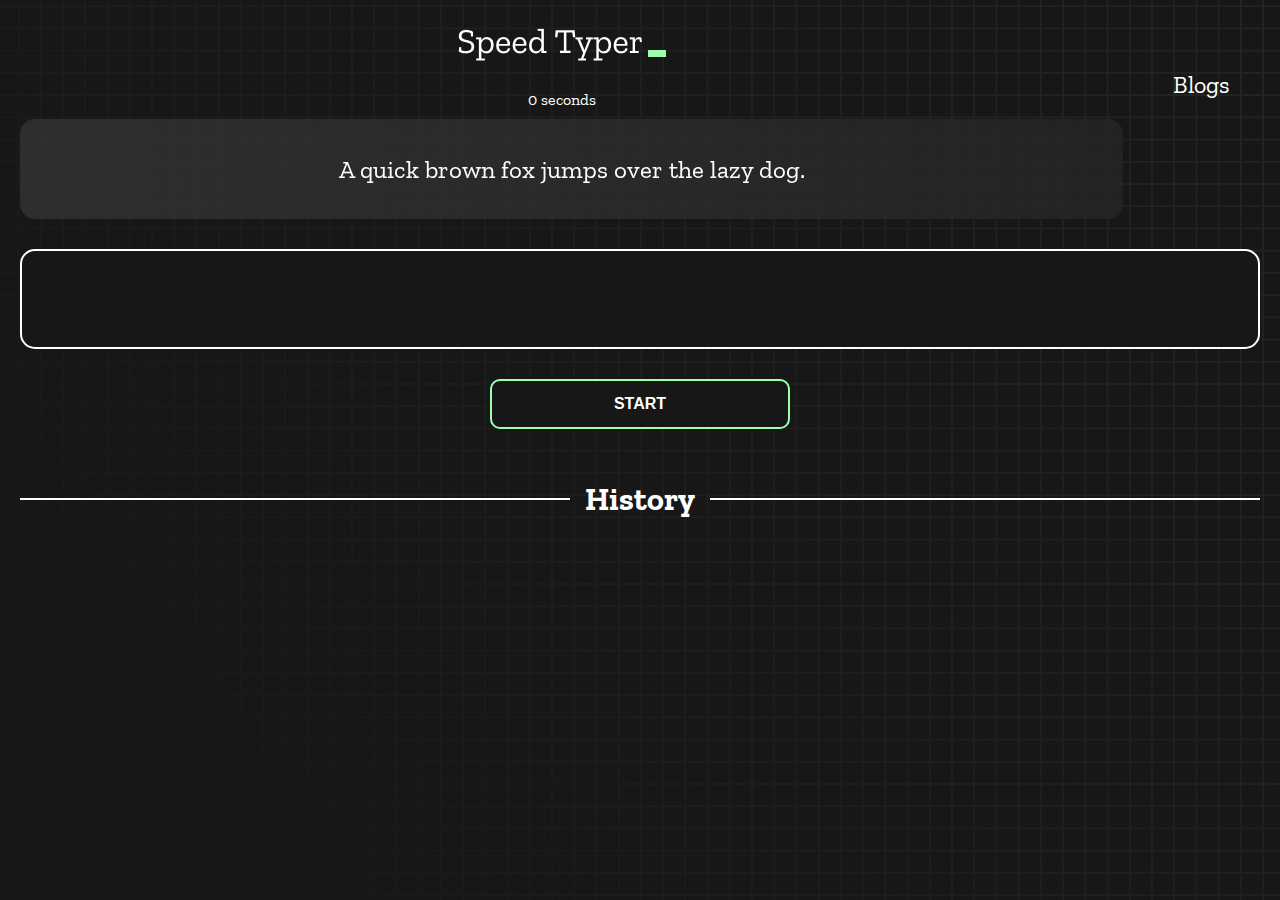
<file: index.html>
<!DOCTYPE html>
<html lang="en">
  <head>
    <meta charset="UTF-8" />
    <meta http-equiv="X-UA-Compatible" content="IE=edge" />
    <meta name="viewport" content="width=device-width, initial-scale=1.0" />
    <title>Speed Monster</title>
    <link rel="stylesheet" href="styles.css" />
    <link rel="preconnect" href="https://fonts.googleapis.com" />
    <link rel="preconnect" href="https://fonts.gstatic.com" crossorigin />
    <link
      href="https://fonts.googleapis.com/css2?family=Zilla+Slab:wght@300;400;500&display=swap"
      rel="stylesheet"
    />
  </head>
  <body>
    <div ><a target="_blank" class="blogs-container" href="blogs.html">Blogs</a></div>
    <h1 class="title"><img src="./logo.png" /></h1>
    <div id="show-time">0 seconds</div>

    <div class="box-container">
      <div id="question"></div>

      <div id="display" class="inactive"></div>

      <div class="buttons">
        <button id="starts">START</button>
      </div>

      <div class="divider-container">
        <div class="line"></div>
        <h1 class="title2">History</h1>
        <div class="line"></div>
      </div>
      <div id="histories" class=""></div>
    </div>

    <div id="countdown"></div>
    <div id="modal-background" class="hidden"></div>
    <div id="result" class="hidden"></div>

    <script src="history.js"></script>
    <script src="script.js"></script>
  </body>
</html>
</file>
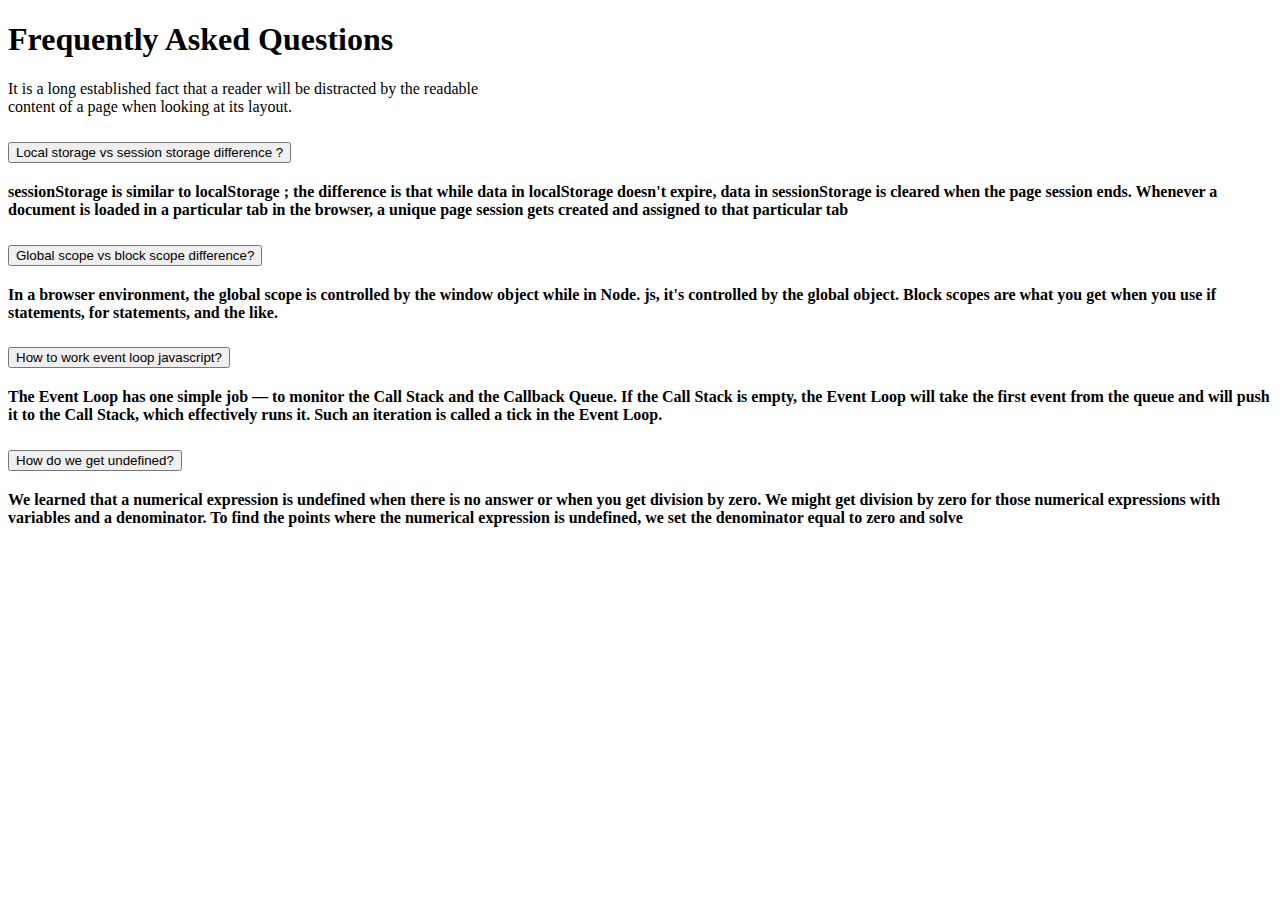
<file: blogs.html>
<!DOCTYPE html>
<html lang="en">
<head>
    <meta charset="UTF-8">
    <meta http-equiv="X-UA-Compatible" content="IE=edge">
    <meta name="viewport" content="width=device-width, initial-scale=1.0">
    <title>Blogs</title>
    <link href="https://cdn.jsdelivr.net/npm/bootstrap@5.2.1/dist/css/bootstrap.min.css" rel="stylesheet" integrity="sha384-iYQeCzEYFbKjA/T2uDLTpkwGzCiq6soy8tYaI1GyVh/UjpbCx/TYkiZhlZB6+fzT" crossorigin="anonymous">
</head>
<body>
    <section class="container">
    <div class="text-center mt-5">
        <h1 class=" text-warning fs-3 fw-bold fs-5-sm fw-semibold-sm">Frequently Asked Questions</h1>
        <p class="fs-5 fs-6-sm">It is a long established fact that a reader will be distracted by the readable
          <br>
          content of a page when looking at its layout.</p>
      </div>
    <div class="accordion" id="accordionPanelsStayOpenExample">
        <div class="accordion-item">
          <h2 class="accordion-header" id="panelsStayOpen-headingOne">
            <button class="accordion-button" type="button" data-bs-toggle="collapse" data-bs-target="#panelsStayOpen-collapseOne" aria-expanded="true" aria-controls="panelsStayOpen-collapseOne">
                Local storage vs session storage difference ?
            </button>
          </h2>
          <div id="panelsStayOpen-collapseOne" class="accordion-collapse collapse show" aria-labelledby="panelsStayOpen-headingOne">
            <div class="accordion-body">
              <strong>sessionStorage is similar to localStorage ; the difference is that while data in localStorage doesn't expire, data in sessionStorage is cleared when the page session ends. Whenever a document is loaded in a particular tab in the browser, a unique page session gets created and assigned to that particular tab</strong>
            </div>
          </div>
        </div>
        <div class="accordion-item">
          <h2 class="accordion-header" id="panelsStayOpen-headingTwo">
            <button class="accordion-button collapsed" type="button" data-bs-toggle="collapse" data-bs-target="#panelsStayOpen-collapseTwo" aria-expanded="false" aria-controls="panelsStayOpen-collapseTwo">
                Global scope vs block scope difference?
            </button>
          </h2>
          <div id="panelsStayOpen-collapseTwo" class="accordion-collapse collapse" aria-labelledby="panelsStayOpen-headingTwo">
            <div class="accordion-body">
              <strong>In a browser environment, the global scope is controlled by the window object while in Node. js, it's controlled by the global object. Block scopes are what you get when you use if statements, for statements, and the like.</strong>
            </div>
          </div>
        </div>
        <div class="accordion-item">
          <h2 class="accordion-header" id="panelsStayOpen-headingThree">
            <button class="accordion-button collapsed" type="button" data-bs-toggle="collapse" data-bs-target="#panelsStayOpen-collapseThree" aria-expanded="false" aria-controls="panelsStayOpen-collapseThree">
                How to work event loop javascript?
            </button>
          </h2>
          <div id="panelsStayOpen-collapseThree" class="accordion-collapse collapse" aria-labelledby="panelsStayOpen-headingThree">
            <div class="accordion-body">
              <strong>The Event Loop has one simple job — to monitor the Call Stack and the Callback Queue. If the Call Stack is empty, the Event Loop will take the first event from the queue and will push it to the Call Stack, which effectively runs it. Such an iteration is called a tick in the Event Loop.</strong>
            </div>
          </div>
        </div>
        <div class="accordion-item">
          <h2 class="accordion-header" id="panelsStayOpen-headingThree">
            <button class="accordion-button collapsed" type="button" data-bs-toggle="collapse" data-bs-target="#panelsStayOpen-collapseThree" aria-expanded="false" aria-controls="panelsStayOpen-collapseThree">
                How do we get undefined?
            </button>
          </h2>
          <div id="panelsStayOpen-collapseThree" class="accordion-collapse collapse" aria-labelledby="panelsStayOpen-headingThree">
            <div class="accordion-body">
              <strong>We learned that a numerical expression is undefined when there is no answer or when you get division by zero. We might get division by zero for those numerical expressions with variables and a denominator. To find the points where the numerical expression is undefined, we set the denominator equal to zero and solve</strong>
            </div>
          </div>
        </div>
      </div>
    </section>
    <script src="https://cdn.jsdelivr.net/npm/bootstrap@5.2.1/dist/js/bootstrap.bundle.min.js" integrity="sha384-u1OknCvxWvY5kfmNBILK2hRnQC3Pr17a+RTT6rIHI7NnikvbZlHgTPOOmMi466C8" crossorigin="anonymous"></script>
</body>
</html>
</file>
<file: styles.css>
* {
  padding: 0;
  margin: 0;
  box-sizing: border-box;
}

body {
  background-image: url("./bg.png");
  background-size: cover;
  background-position: left top;
  font-family: "Zilla Slab", serif;
}

.box-container  {
  width: 70%;
  margin: 0 auto;
}
.blogs-container{
  text-decoration: none;
  color: white;
  font-size: 24px;
  font-weight: 400;
  float: right;
  margin: 40px;
  padding: 10px;
  border-radius: 5px;
}

a:hover{
  background-color: rgba(16, 55, 58, 0.719);
}

#question {
  height: 100px;
  display: flex;
  align-items: center;
  justify-content: center;
  color: white;
  font-size: 25px;
  border-radius: 15px;
  background: rgb(255, 255, 255);
  background: linear-gradient(
    92.49deg,
    rgba(255, 255, 255, 0.1) 0.18%,
    rgba(255, 255, 255, 0.05) 99.85%
  );
  backdrop-filter: blur(5px);
  margin-bottom: 30px;
}

#display {
  height: 100px;
  display: flex;
  flex-wrap: wrap;
  align-items: center;
  padding-left: 5rem;
  color: white;
  font-size: 32px;
  background-color: #171717;
  border: 2px solid #9dffad;
  border-radius: 15px;
}

#countdown {
  position: fixed;
  height: 100vh;
  width: 100vw;
  background-color: rgba(0, 0, 0, 0.8);
  top: 0;
  left: 0;
  display: flex;
  align-items: center;
  justify-content: center;
  font-size: 3rem;
  color: white;
  display: none;
}
#result {
  position: fixed;
  top: 50%; 
  left: 50%;
  transform: translate(-50%, -50%);
  height: 250px;
  width: 400px;
  background-color: #171717;
  border-radius: 15px;
  border: 2px solid #9dffad;
  color: white;
  text-align: center;
  padding: 2rem;
}
#show-time{
  text-align: center;
  color: white;
  margin: 10px 0;
}

.green {
  color: #9dffad;
}
.red {
  color: #eb6565;
}
.bold {
  font-weight: 700;
}
.inactive {
  border: 2px solid white !important;
}
.hidden {
  display: none;
}
.title {
  text-align: center;
  color: white;
  margin: 20px 0;
}

.divider-container {
  height: 80px;
  display: flex;
  justify-content: center;
  align-items: center;
  gap: 15px;
  margin: 0 auto;
}

.line {
  height: 2px;
  background: white;
  width: 100%;
}

.title2 {
  color: white;
  display: block;
}

.buttons {
  display: flex;
  justify-content: center;
  margin: 30px 0;
}
button {
  padding: 10px 20px;
  border: none;
  font-size: 16px;
  font-weight: bold;
  width: 300px;
  height: 50px;
  color: white;
  background-color: #171717;
  border-radius: 10px;
  border: 2px solid #9dffad;
  cursor: pointer;
}

#histories {
  display: flex;
  flex-wrap: wrap;
  justify-content: space-around;
}

.card {
  width: 100%;
  height: 100%;
  padding: 50px;
  display: flex;
  justify-content: space-between;
  align-items: center;
  padding: 20px 30px;
  color: white;
  border-radius: 15px;
  background: rgb(255, 255, 255);
  background: linear-gradient(
    92.49deg,
    rgba(255, 255, 255, 0.1) 0.18%,
    rgba(255, 255, 255, 0.05) 99.85%
  );
  backdrop-filter: blur(5px);
  margin-bottom: 30px;
}

#modal-background {
  background: rgb(255, 255, 255);
  background: linear-gradient(
    92.49deg,
    rgba(255, 255, 255, 0.1) 0.18%,
    rgba(255, 255, 255, 0.05) 99.85%
  );
  backdrop-filter: blur(5px);
  height: 100vh;
  width: 100%;
  position: fixed;
  top: 0;
}

@media only screen and (min-width: 700px) and (max-width:1400px) {
  .box-container {
    padding: 0 20px;
    width: 100%;
  }
  #histories{
    display: grid;
    grid-template-columns: repeat(3, 1fr);
    grid-gap: 20px;
  }
  .card {
    flex-direction: column;
  }
}
/* 
@media only screen and (max-width: 700px) {
  .box-container {
    padding: 0 20px;
    width: 100%;
  }
  .card {
    flex-direction: column;
  }
} */
</file>
